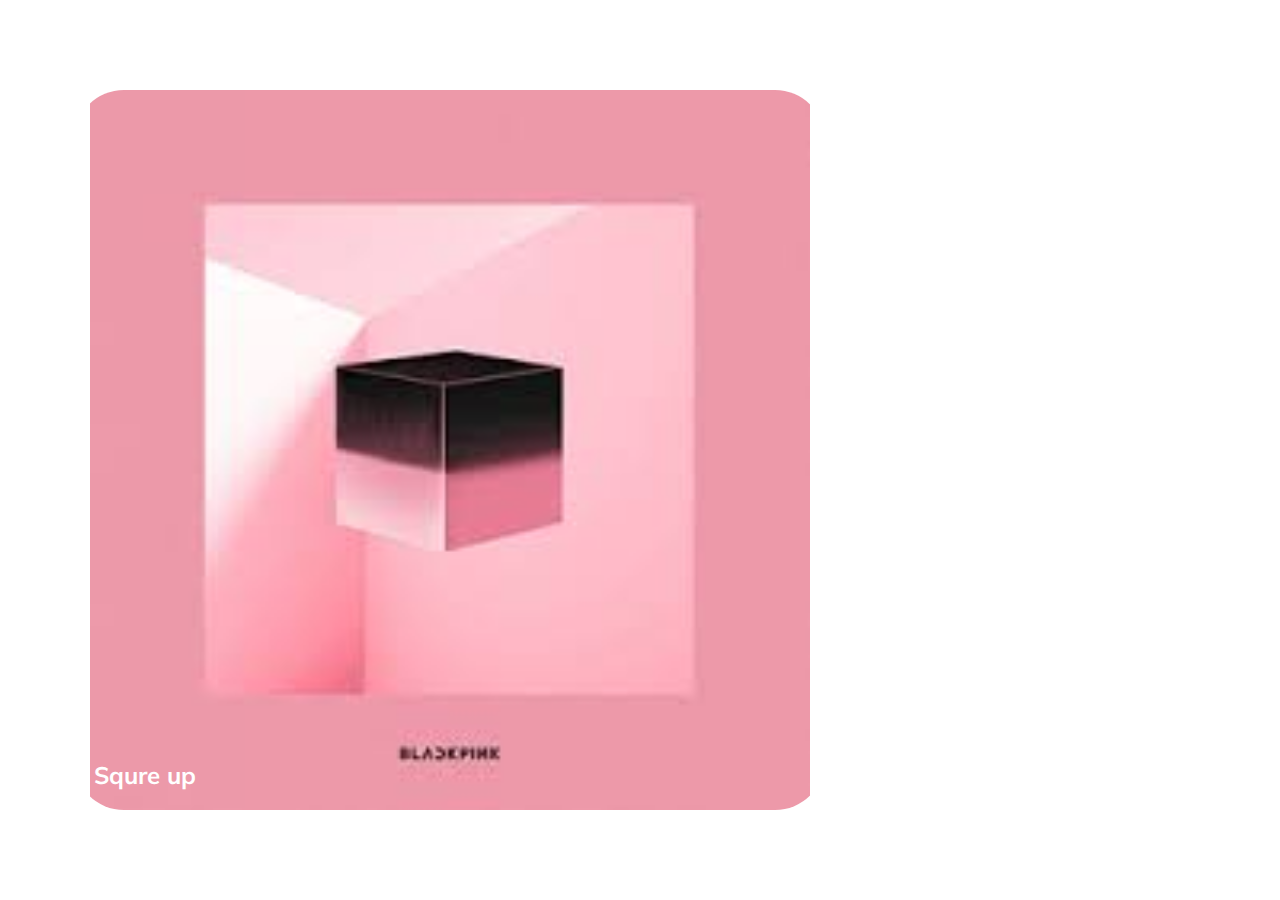
<file: expand_image/index.html>
<!DOCTYPE html>
<html lang="en">

<head>
    <meta charset="UTF-8"/>
    <meta name="viewport" content="width=device-width, initial-scale=1.0"/>
    <link rel="stylesheet" href = "style.css"/>
    <!-- <link rel = "stylesheet" href ="https://cdnjs.cloudflare.com/ajax/libs/font-awesome/5.15.2/css/all.min.css"/> -->
    <title>Expand-image</title>
    
</head>
<body>
    <div class="container">

        <div class="panel active " style = "background-image: url('[data-uri]')">
            <h3>Squre up</h3>
        </div>
        <div class="panel"  style = "background-image: url('https://images-na.ssl-images-amazon.com/images/I/81eRAr6KYxL._AC_SY550_.jpg')">
            <h3>Kill this love</h3>
        </div>
        <div class="panel " style = "background-image: url('https://upload.wikimedia.org/wikipedia/en/f/f2/BLACKPINK-_The_Album.png')">
            <h3>The Album</h3>
        </div>
        <div class="panel " style = "background-image: url('https://6.viki.io/image/6bbc5f6868de4982ab74c3f6592de250.jpeg?s=900x600&e=t')">
            <h3>BlackPink</h3>
        </div>
        <div class="panel " style = "background-image: url('https://static.wikia.nocookie.net/blinks/images/3/3e/Square_One_Cover.jpg/revision/latest?cb=20170208214140')">
            <h3>Square One</h3>
        </div>
    </div>
    <script src="script.js"></script>

</body>
</html>
</file>
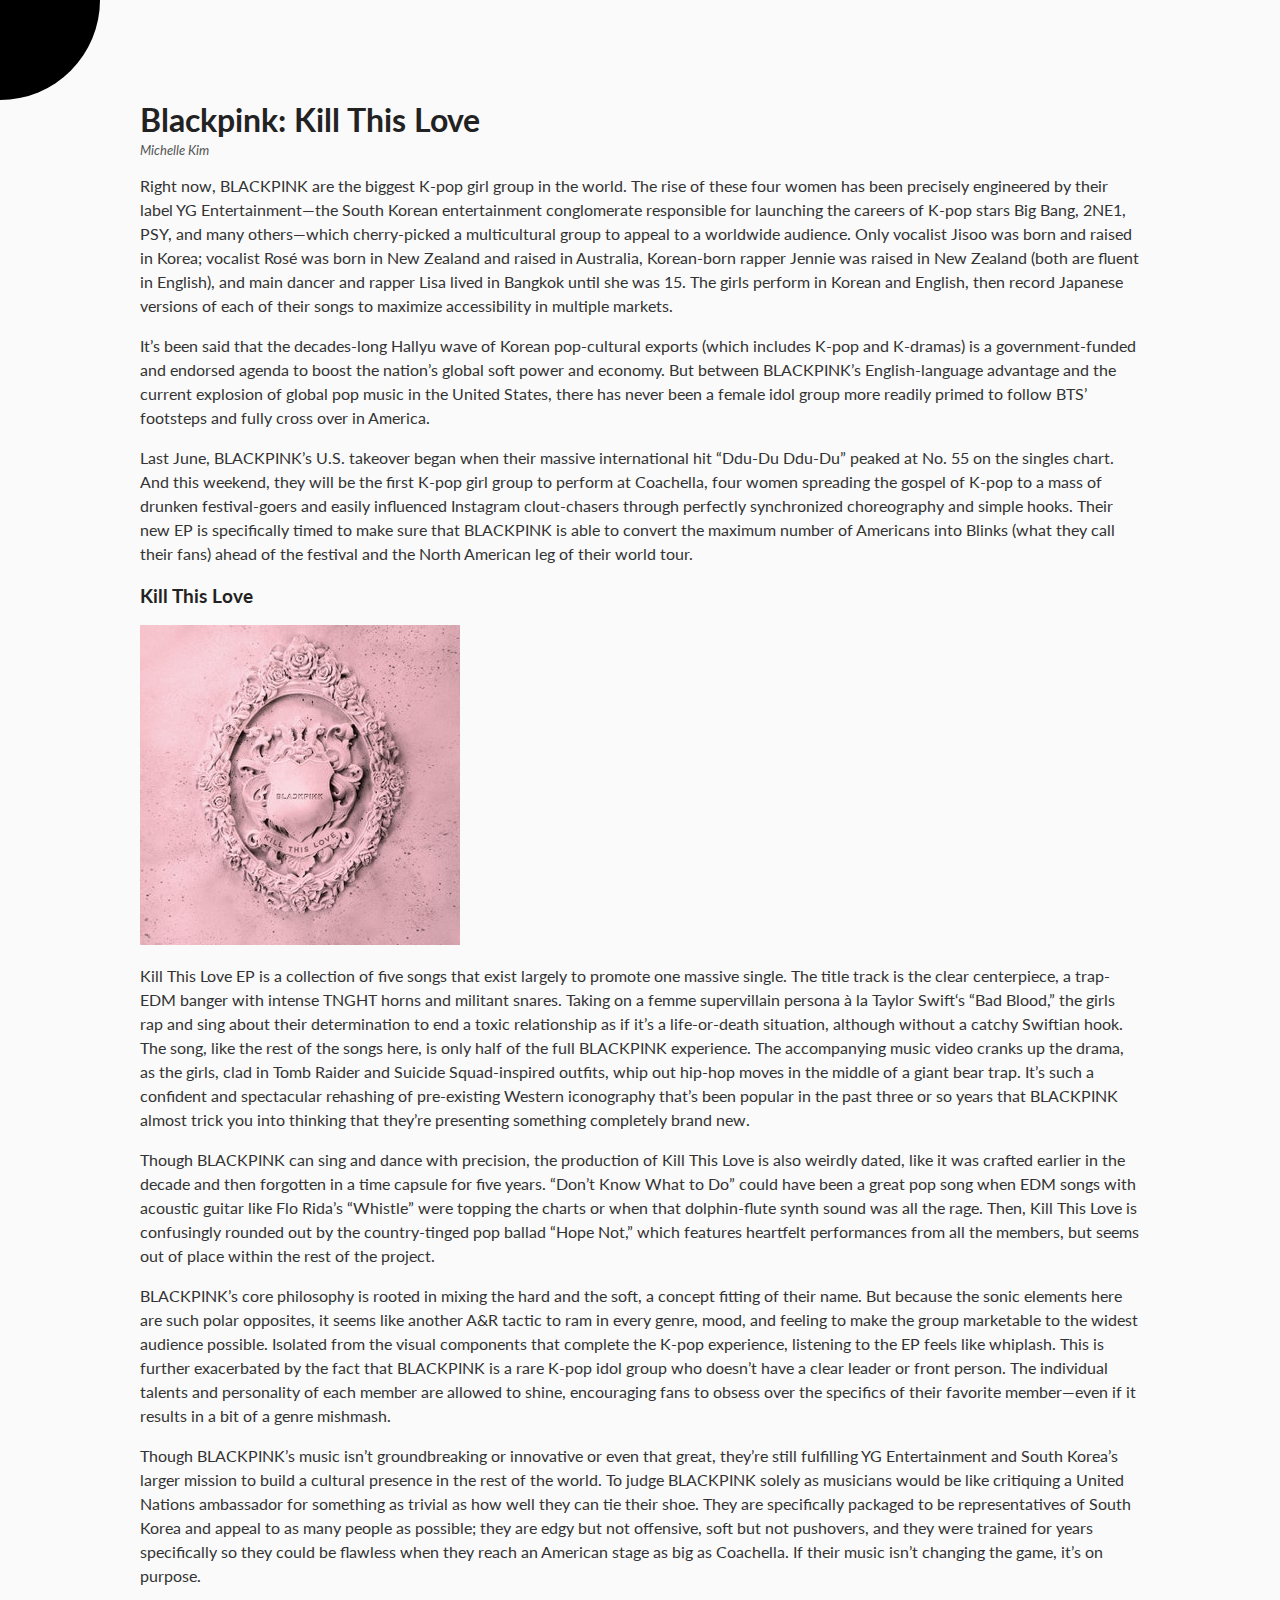
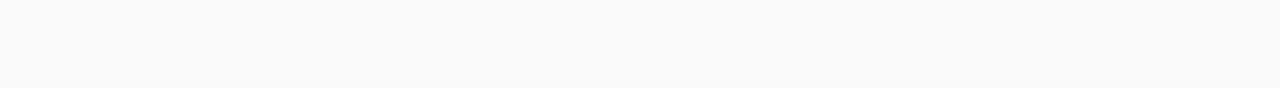
<file: rotating_navigation/index.html>
<!DOCTYPE html>
<html lang="en">
  <head>
    <meta charset="UTF-8" />
    <meta name="viewport" content="width=device-width, initial-scale=1.0" />
    <link rel="stylesheet" href="https://cdnjs.cloudflare.com/ajax/libs/font-awesome/5.14.0/css/all.min.css" integrity="sha512-1PKOgIY59xJ8Co8+NE6FZ+LOAZKjy+KY8iq0G4B3CyeY6wYHN3yt9PW0XpSriVlkMXe40PTKnXrLnZ9+fkDaog==" crossorigin="anonymous" />
    <link rel="stylesheet" href="style.css" />
    <title>Rotating Navigation</title>
  </head>
  <body>
    <div class="container">
      <div class="circle-container">
        <div class="circle">
          <button id="close">
            <i class="fas fa-times"></i>
          </button>
          <button id="open">
            <i class="fas fa-bars"></i>
          </button>
        </div>
      </div>

      <div class="content">
        <h1>Blackpink: Kill This Love</h1>
        <small> Michelle Kim</small>
        <p>Right now, BLACKPINK are the biggest K-pop girl group in the world. The rise of these four women has been precisely engineered by their label YG Entertainment—the South Korean entertainment conglomerate responsible for launching the careers of K-pop stars Big Bang, 2NE1, PSY, and many others—which cherry-picked a multicultural group to appeal to a worldwide audience. Only vocalist Jisoo was born and raised in Korea; vocalist Rosé was born in New Zealand and raised in Australia, Korean-born rapper Jennie was raised in New Zealand (both are fluent in English), and main dancer and rapper Lisa lived in Bangkok until she was 15. The girls perform in Korean and English, then record Japanese versions of each of their songs to maximize accessibility in multiple markets.</p>

            <p>It’s been said that the decades-long Hallyu wave of Korean pop-cultural exports (which includes K-pop and K-dramas) is a government-funded and endorsed agenda to boost the nation’s global soft power and economy. But between BLACKPINK’s English-language advantage and the current explosion of global pop music in the United States, there has never been a female idol group more readily primed to follow BTS’ footsteps and fully cross over in America.
            </p>
            <p>
            Last June, BLACKPINK’s U.S. takeover began when their massive international hit “Ddu-Du Ddu-Du” peaked at No. 55 on the singles chart. And this weekend, they will be the first K-pop girl group to perform at Coachella, four women spreading the gospel of K-pop to a mass of drunken festival-goers and easily influenced Instagram clout-chasers through perfectly synchronized choreography and simple hooks. Their new EP is specifically timed to make sure that BLACKPINK is able to convert the maximum number of Americans into Blinks (what they call their fans) ahead of the festival and the North American leg of their world tour.
            </p>

        <h3>Kill This Love</h3>
        <img src="album.jpg" alt="album" />
        <p>Kill This Love EP is a collection of five songs that exist largely to promote one massive single. The title track is the clear centerpiece, a trap-EDM banger with intense TNGHT horns and militant snares. Taking on a femme supervillain persona à la Taylor Swift‘s “Bad Blood,” the girls rap and sing about their determination to end a toxic relationship as if it’s a life-or-death situation, although without a catchy Swiftian hook. The song, like the rest of the songs here, is only half of the full BLACKPINK experience. The accompanying music video cranks up the drama, as the girls, clad in Tomb Raider and Suicide Squad-inspired outfits, whip out hip-hop moves in the middle of a giant bear trap. It’s such a confident and spectacular rehashing of pre-existing Western iconography that’s been popular in the past three or so years that BLACKPINK almost trick you into thinking that they’re presenting something completely brand new.
        </p>
        <p>
            Though BLACKPINK can sing and dance with precision, the production of Kill This Love is also weirdly dated, like it was crafted earlier in the decade and then forgotten in a time capsule for five years. “Don’t Know What to Do” could have been a great pop song when EDM songs with acoustic guitar like Flo Rida’s “Whistle” were topping the charts or when that dolphin-flute synth sound was all the rage. Then, Kill This Love is confusingly rounded out by the country-tinged pop ballad “Hope Not,” which features heartfelt performances from all the members, but seems out of place within the rest of the project.
        </p>
        <p>
            BLACKPINK’s core philosophy is rooted in mixing the hard and the soft, a concept fitting of their name. But because the sonic elements here are such polar opposites, it seems like another A&R tactic to ram in every genre, mood, and feeling to make the group marketable to the widest audience possible. Isolated from the visual components that complete the K-pop experience, listening to the EP feels like whiplash. This is further exacerbated by the fact that BLACKPINK is a rare K-pop idol group who doesn’t have a clear leader or front person. The individual talents and personality of each member are allowed to shine, encouraging fans to obsess over the specifics of their favorite member—even if it results in a bit of a genre mishmash.
        </p>
        <p>
            Though BLACKPINK’s music isn’t groundbreaking or innovative or even that great, they’re still fulfilling YG Entertainment and South Korea’s larger mission to build a cultural presence in the rest of the world. To judge BLACKPINK solely as musicians would be like critiquing a United Nations ambassador for something as trivial as how well they can tie their shoe. They are specifically packaged to be representatives of South Korea and appeal to as many people as possible; they are edgy but not offensive, soft but not pushovers, and they were trained for years specifically so they could be flawless when they reach an American stage as big as Coachella. If their music isn’t changing the game, it’s on purpose.
        </p>
      </div>
    </div>

    <nav>
      <ul>
          <li><a href="https://pitchfork.com/"><i class="fas fa-home" ></i> Home</a></li>
        
        <li><a href="https://pitchfork.com/news/"><i class="fas fa-user-alt"></i> News</a></li>
        
        
        <li><a href="https://pitchfork.com/contact/"><i class="fas fa-envelope"></i> Contact</a></li>
      </ul>
    </nav>
    <script src="script.js"></script>
  </body>
</html>
</file>
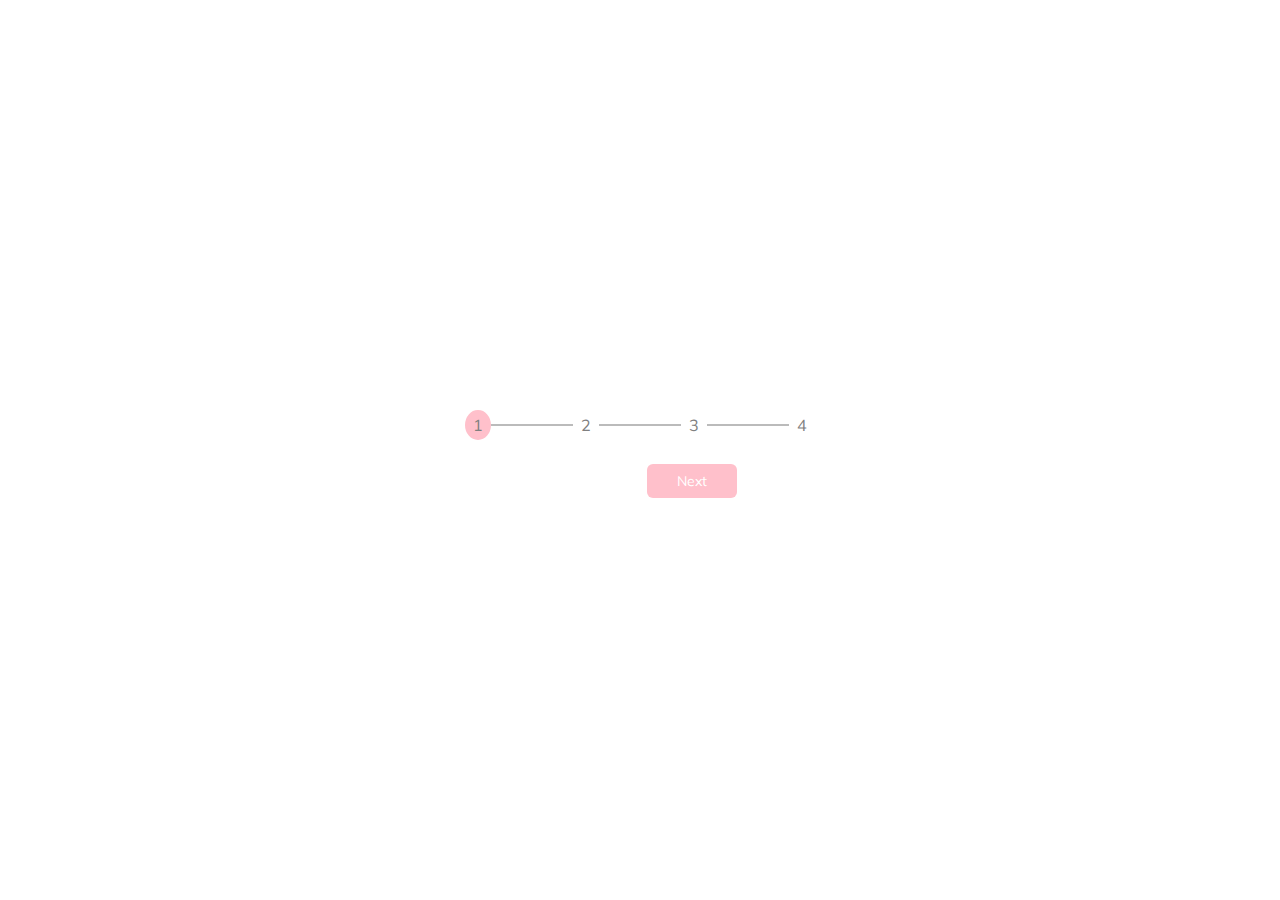
<file: step_functions/index.html>
<!DOCTYPE html>
<html lang="en">
  <head>
    <meta charset="UTF-8" />
    <meta name="viewport" content="width=device-width, initial-scale=1.0" />
    <title>Steps</title>

    <link rel="stylesheet" href="style.css" />
    <script src="script.js" defer></script>
  </head>
  <body>
    <div class="container">
      <div class="progress-container">
        <div class="progress" id="progress"></div>
        <span class="circle active">1</span>
        <span class="line"></span>
        <span class="circle">2</span>
        <span class="line"></span>
        <span class="circle">3</span>
        <span class="line"></span>
        <span class="circle">4</span>
      </div>
      <a class="btn btn-prev disabled">Prev</a>
      <a class="btn btn-next">Next</a>
    </div>
  </body>
</html>
</file>
<file: expand_image/style.css>
@import url('https://fonts.googleapis.com/css?family=Muli&display=swap');

* {
  box-sizing: border-box;
}

body {
  font-family: 'Muli', sans-serif;
  margin: 0;
  display: flex;
  align-items: center;
  justify-content: center;
  height: 100vh;
  overflow: hidden;
}

.container {
  display: flex;
  width: 90vw;
}

.panel {
  background-size: auto 100%;
  background-position: center;
  background-repeat: no-repeat;
  height: 80vh;
  border-radius: 50px;
  color: #fff;
  cursor: 0.5;
  flex: 0.5;
  margin: 10px;
  position: relative;
  transition: flex 0.7s ease-in;
}

.panel h3 {
  font-size: 24px;
  position: absolute;
  bottom: 20px;
  left: 20px;
  margin: 0;
  opacity: 0;
}

.panel.active {
  flex: 5;
}

.panel.active h3 {
  opacity: 1;
  transition: opacity 0.3s ease-in 0.4s;
}

@media(max-width: 480px) {
  .container {
    width: 100vw;
  }

  .panel:nth-of-type(4),
  .panel:nth-of-type(5) {
    display: none;
  }
}
</file>
<file: rotating_navigation/style.css>
@import url('https://fonts.googleapis.com/css?family=Lato&display=swap');

* {
  box-sizing: border-box;
}

body {
  font-family: 'Lato', sans-serif;
  background-color: #333;
  color: #222;
  overflow-x: hidden;
  margin: 0;
}

.container {
  background-color: #fafafa;
  transform-origin: top left;
  transition: transform 0.5s linear;
  width: 100vw;
  min-height: 100vh;
  padding: 50px;
}

.container.show-nav {
  transform: rotate(-30deg);
}

.circle-container {
  position: fixed;
  top: -100px;
  left: -100px;
}

.circle {
  background-color: black;
  height: 200px;
  width: 200px;
  border-radius: 50%;
  position: relative;
  transition: transform 0.5s linear;
}

.container.show-nav .circle {
  transform: rotate(-70deg);
}

.circle button {
  cursor: pointer;
  position: absolute;
  top: 50%;
  left: 50%;
  height: 100px;
  background: transparent;
  border: 0;
  font-size: 26px;
  color: #fff;
}

.circle button:focus {
  outline: none;
}

.circle button#open {
  left: 60%;
}

.circle button#close {
  top: 60%;
  transform: rotate(90deg);
  transform-origin: top left;
}

.container.show-nav + nav li {
  transform: translateX(0);
  transition-delay: 0.3s;
}

nav {
  position: fixed;
  bottom: 40px;
  left: 0;
  z-index: 100;
}

nav ul {
  list-style-type: none;
  padding-left: 30px;
}
a {
    color:white
}
nav ul li {
  text-transform: uppercase;
  color: #fff;
  margin: 40px 0;
  transform: translateX(-100%);
  transition: transform 0.4s ease-in;
}

nav ul li i {
  font-size: 20px;
  margin-right: 10px;
}

nav ul li + li {
  margin-left: 15px;
  transform: translateX(-150%);
}

nav ul li + li + li {
  margin-left: 30px;
  transform: translateX(-200%);
}

.content img {
  max-width: 100%;
}

.content {
  max-width: 1000px;
  margin: 50px auto;
}

.content h1 {
  margin: 0;
}

.content small {
  color: #555;
  font-style: italic;
}

.content p {
  color: #333;
  line-height: 1.5;
}
</file>
<file: step_functions/style.css>
@import url('https://fonts.googleapis.com/css?family=Muli&display=swap');


:root{
    --line-border-fill:pink;
    --line-border-empty:white;
}
* {
    box-sizing: border-box;
  }
  
  body {
    background-color: white;
    font-family: 'Muli', sans-serif;
    margin: 0;
    display: flex;
    align-items: center;
    justify-content: center;
    height: 100vh;
    overflow: hidden;
  }
  .container{
      text-align: center;
  }
  .progress-container{
      display:flex;
      justify-content: space-between;
      position: relative;
      margin-bottom: 30px;
      max-width: 100%;
      width:350px;
  }
  .progress::before{
    background-color: var(--line-border-empty);
    content: '';
    position:absolute;
    top:50%;
    left:0;
    height:4px;
    width:100%;
    transform:translateY(-50%);
    z-index: -1;
}

  .progress{
      background-color:var(--line-border-fill);
      position:absolute;
      top:50%;
      left:0;
      height:4px;
      width:0%;
      transform:translateY(-50%);
      z-index: -1;
      transition: .4s ease;
  }

  .circle{
      background-color: white;
      color:grey;
      border-color: grey;
      border-radius: 50%;
      height:30px;
      width:30px;
      display:flex;
      align-items: center;
      justify-content: center;
      border:3px solid var(--line-border-empty);
      transition: .4s ease;
  }

  .circle.active{
      border-color: var(--line-border-fill);
      background-color:var(--line-border-fill);

  }
.btn{
    background-color: var(--line-border-fill);
    color:white;
    border:0;
    border-radius: 6px;
    cursor:pointer;
    font-family: inherit;
    padding:8px 30px;
    margin:5px;
    font-size: 14px;
}
.btn:active{
    transform: scale(0.98);

}
.line{
    height: 2px;
    width: 100px;
    background-color: #bbb;
    float: left;
    margin: 14px 0px;
    padding: 0px;
  }
.btn:focus{
    outline: 0;  
}
.btn.disabled{
    background-color: var(--line-border-empty);
    cursor: not-allowed;
}
</file>
